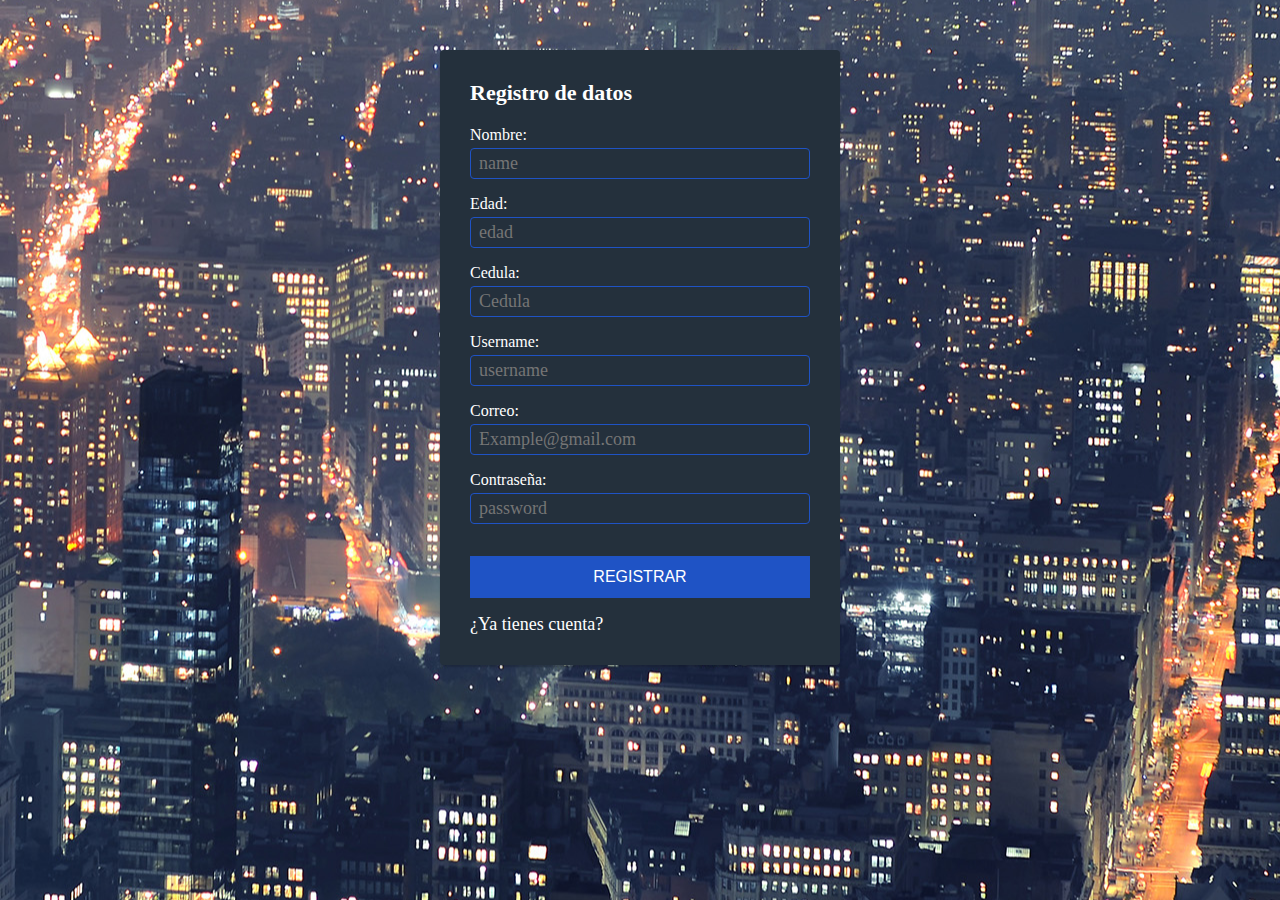
<file: WebContent/index.html>
<!DOCTYPE html>
<html>
<head>
	<meta charset="UTF-8">
    <meta name="viewport" content="width=device-width, initial-scale=1.0">
    <meta http-equiv="X-UA-Compatible" content="ie=edge">
    <link rel="icon" type="image/png" href="./public/assets/icon/icon.png" sizes="32x32">
    <link rel="stylesheet" type="text/css" href="./public/style/styles.css"> 
	<title>Registro</title>
</head>
<body>
	      <main class="register-container">
            <section class="form-container">
                <h4>Registro de datos</h4>
                <form id="data-form">
                    <label required class="form-label" for="name">Nombre:</label>
                    <input required class="form-input" type="text" placeholder="name" name="name">
                    <label required class="form-label" for="edad">Edad:</label>
                    <input required class="form-input" type="number" placeholder="edad" name="age">
                    <label required class="form-label" for="cedula">Cedula:</label>
                    <input required class="form-input" type="number" placeholder="Cedula" name="cedula">
                    <label required class="form-label" for="username" >Username:</label>
                    <input required class="form-input" type="text" placeholder="username" name="username">
                    <label required class="form-label" for="email">Correo:</label>
                    <input required class="form-input" type="email" placeholder="Example@gmail.com" name="email">
                    <label required class="form-label" for="pass">Contraseña:</label>
                    <input required class="form-input" type="password" placeholder="password" name="pass">
                    <button class="button" id="register-button">REGISTRAR</button>
                </form>
                <span class="auth-text"><a class="auth-link" href="./public/views/login.html">¿Ya tienes cuenta?</a></span>
            </section>
        </main>
        
    <script src="./public/scripts/register.js"></script>
</body>
</html>
</file>
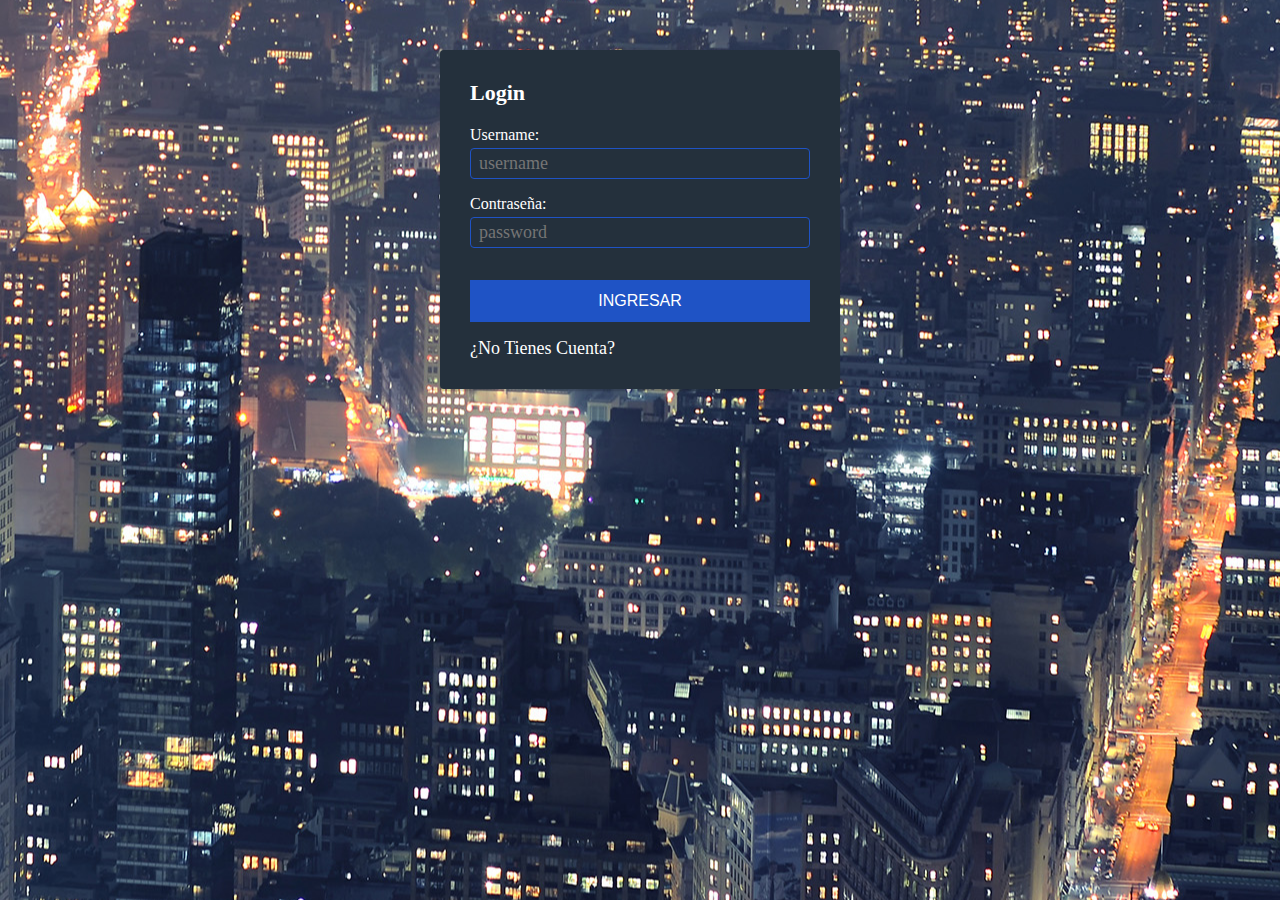
<file: WebContent/public/views/login.html>
<!DOCTYPE html>
<html>
<head>
	<meta charset="UTF-8">
    <meta name="viewport" content="width=device-width, initial-scale=1.0">
    <meta http-equiv="X-UA-Compatible" content="ie=edge">
    <link rel="icon" type="image/png" href="../assets/icon/icon.png" sizes="32x32">
    <link rel="stylesheet" type="text/css" href="../style/styles.css">
	<title>Login</title>
</head>
<body>
	<main class="login-container">
        <section class="form-container">
            <h4>Login</h4>
            <form id="data-form">
                <label required class="form-label" for="username" >Username:</label>
                <input required class="form-input" type="text" placeholder="username" name="username">
                <label required class="form-label" for="pass">Contraseña:</label>
                <input required class="form-input" type="password" placeholder="password" name="pass">
                <button class="button" id="login-button">INGRESAR</button>
            </form>
            <span class="auth-text"><a class="auth-link" href="../../index.html">¿No Tienes Cuenta? </a></span>
        </section>
    </main>    
    <script src="../scripts/login.js"></script>
</body>
</html>
</file>
<file: WebContent/public/style/styles.css>
body{
	background-image: url("../assets/images/fondo.jpg");
	background-size: auto;
	background-position: center;
  background-repeat: no-repeat; 
}

* { 
  margin: 0;
  padding: 0;
  box-sizing: border-box;
}

.form-container {
  width: 400px;
  background: #24303c;
  padding: 30px;
  margin: auto;
  margin-top: 50px;
  border-radius: 4px;
  font-family: 'calibri';
  color: white;
  box-shadow: 0px 2px 2px #00000030;
}

.form-container h4 {
  font-size: 22px;
  margin-bottom: 20px;
}

.form-container label{
	margin-bottom: 0.25rem;
}
.form-input{
  width: 100%;
  padding: 0.25rem 0.5rem;
  background: #24303c;
  border-radius: 4px;
 margin-top:0.25rem;
  margin-bottom: 16px;
  border: 1px solid #1f53c5;
  font-family: 'calibri';
  font-size: 18px;
  color: white;
}

.form-container span{
  height: 40px;
  text-align: center;
  font-size: 18px;
}

.form-container a {
  color: white;
  text-decoration: none;
}

.form-container a:hover{
  color: white;
  text-decoration: underline;
}

.form-container .button{
  width: 100%;
  background: #1f53c5;
  border: none;
  padding: 12px;
  color: white;
  margin: 16px 0;
  font-size: 16px;
}
</file>
